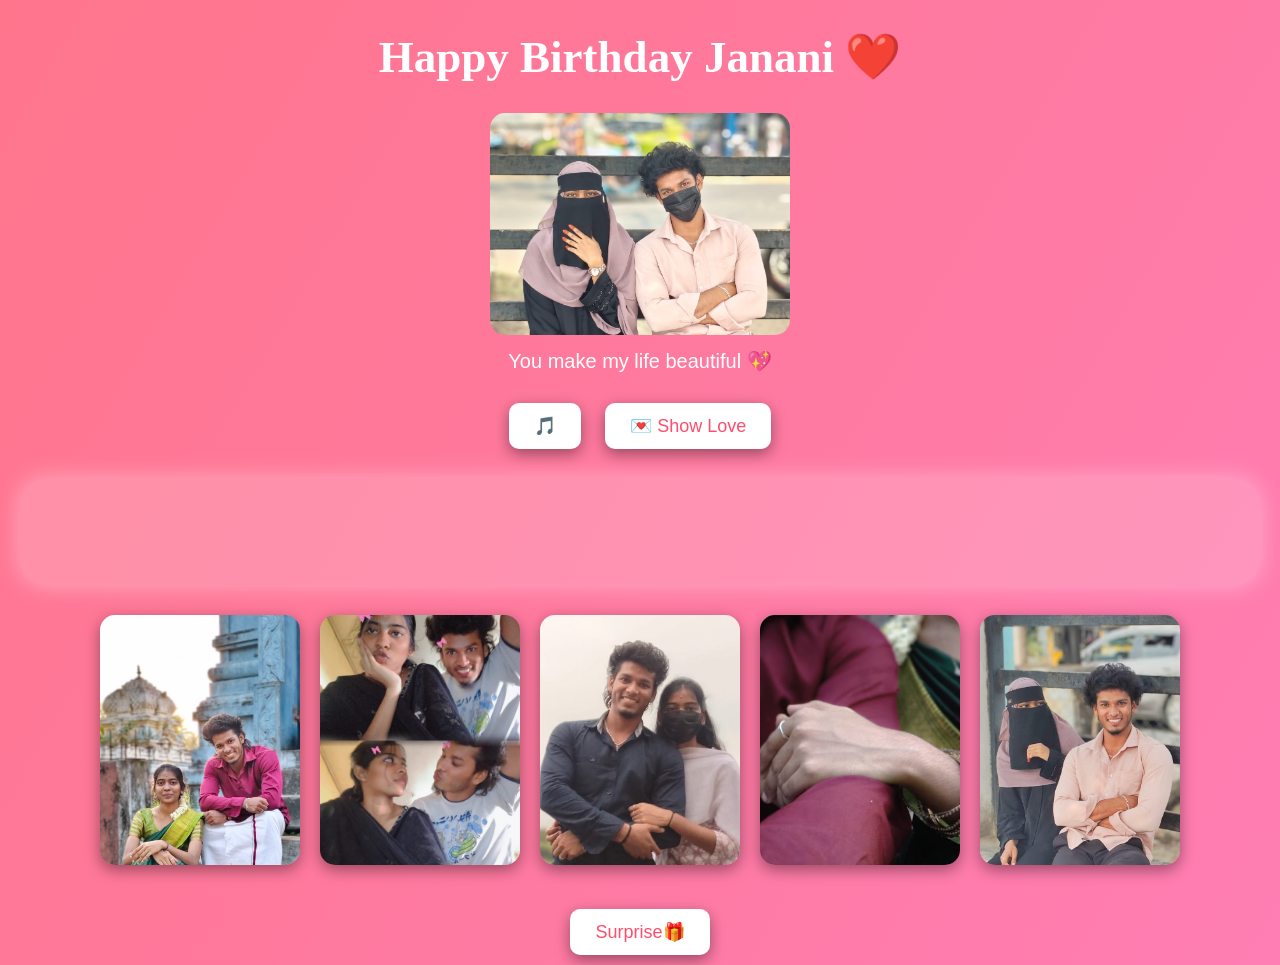
<file: index.html>
<!DOCTYPE html>
<html>
<head>
<title>Happy Birthday My Love ❤️</title>
<meta name="viewport" content="width=device-width, initial-scale=1.0">
<link rel="stylesheet" href="./index.css">
</head>
<body>
<h1>Happy Birthday Janani ❤️</h1>
<img src="./WhatsApp Image 2026-03-13 at 7.22.04 PM.jpeg" width="300" style="border-radius:15px">
<p>You make my life beautiful 💖</p>
<button onclick="playMusic()">🎵</button>
<button onclick="showLove()">💌 Show Love</button>
<p id="message"></p>
<div class="one-love-note">
  <p id="loveText"></p>
</div>
<div class="gallery">
<a href="memory7.html"><img src="./WhatsApp Image 2026-03-10 at 12.07.00 PM.jpeg"></a>
<a href="memory1.html"><img src="./WhatsApp Image 2026-03-13 at 7.31.29 PM.jpeg"></a>
<a href="memory3.html"><img src="./WhatsApp Image 2026-03-10 at 12.06.59 PM (3).jpeg"></a>
<a href="memory4.html"><img src="./WhatsApp Image 2026-03-10 at 12.06.59 PM.jpeg"></a>
<a href="memory8.html"><img src="./IMG-20260310-WA0010.jpg"></a>
</div>
<audio id="music" loop>
<source src="./Naan Aval Illai Ringtone (1) (1).mp3">
</audio>
<button onclick="openPassword()">Surprise🎁</button>
<div id="passwordBox">
  <div class="passwordCard">
    <h3>🔒 Enter Password</h3>
    <input type="password" id="password" placeholder="sundar">
    <button onclick="checkPassword()">Unlock ❤️</button>
    <p style="font-size:14px;opacity:0.7">Hint: Enter Your Father name ❤️</p>
  </div>
</div>
<script src="./index.js"></script>
</body>
</html>
</file>
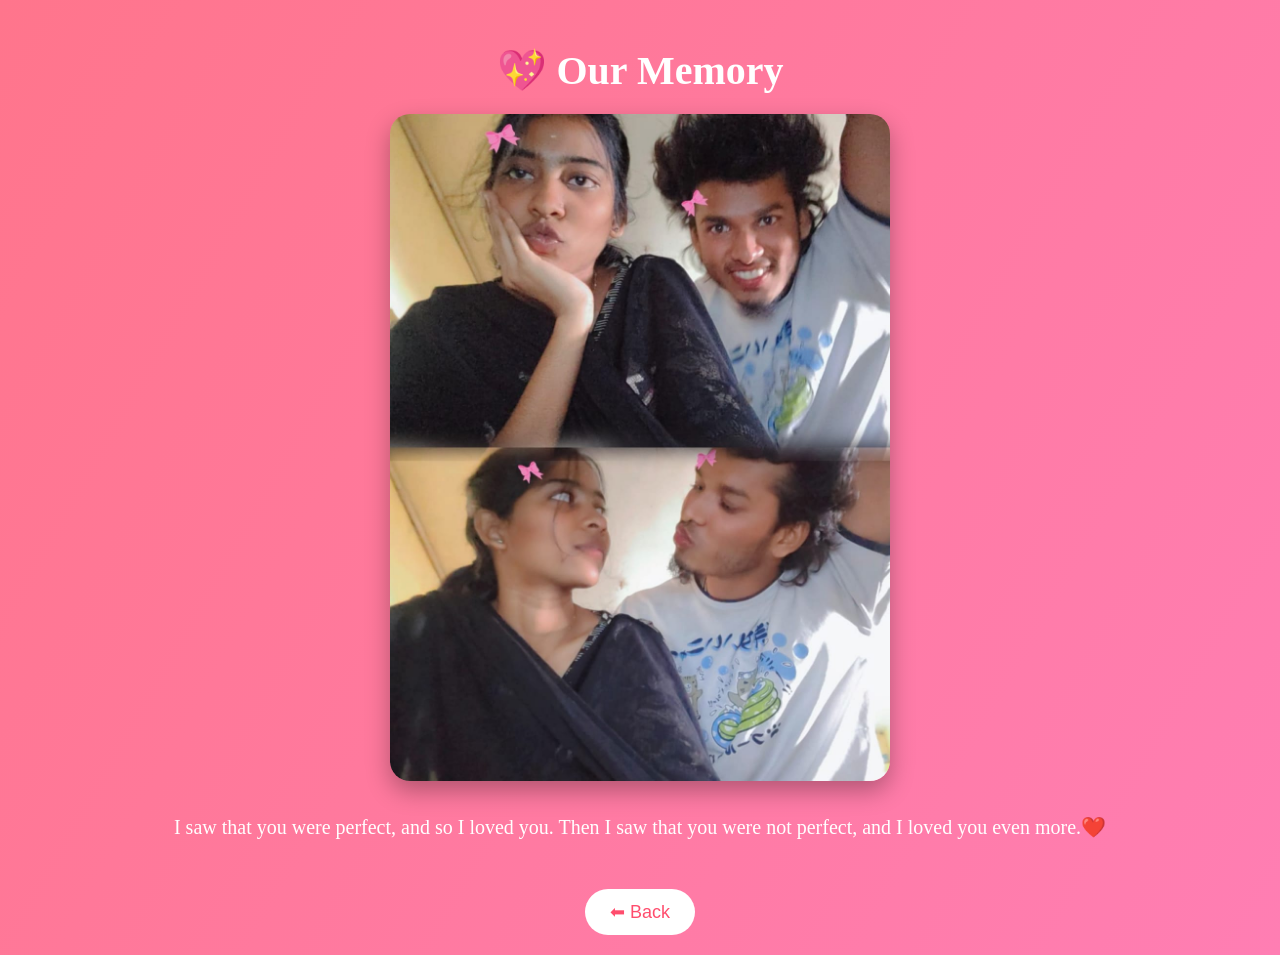
<file: memory1.html>
<!DOCTYPE html>
<html>
<head>
<title>Our First Memory ❤️</title>
<link rel="stylesheet" href="memory.css">
</head>
<body>
<h1>💖 Our Memory</h1>
<img src="./WhatsApp Image 2026-03-13 at 7.31.29 PM.jpeg">
<p>I saw that you were perfect, and so I loved you. Then I saw that you were not perfect, and I loved you even more.❤️</p>
<a href="index.html">
<button>⬅ Back</button>
</a>
<audio id="music" autoplay loop>
<source src="./Yappa-Chappa Ringtone.mp3" type="audio/mpeg">
</audio>
</body>
</html>
</file>
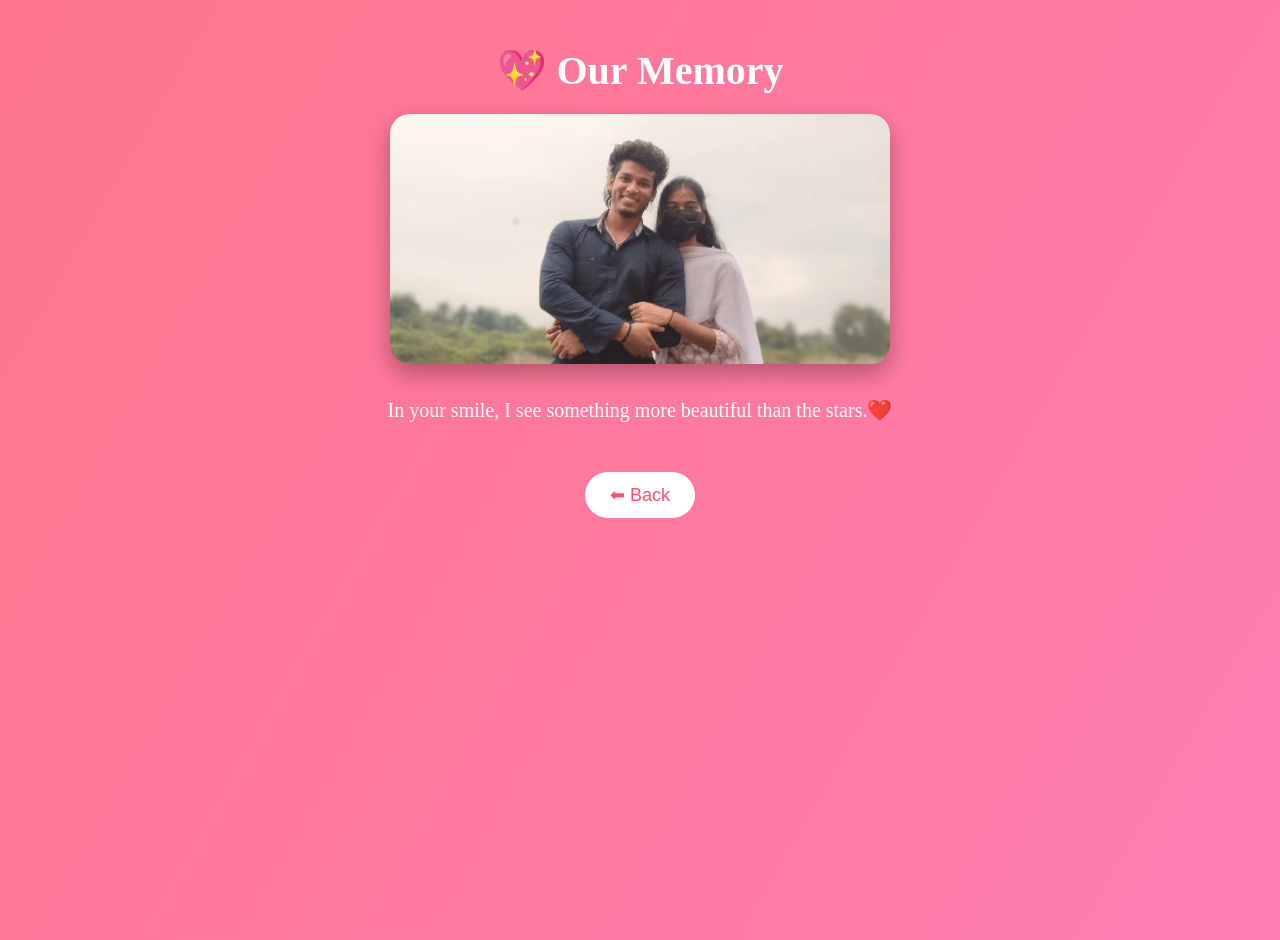
<file: memory3.html>
<!DOCTYPE html>
<html>
<head>

<title>Our First Memory ❤️</title>

<link rel="stylesheet" href="memory.css">
</head>

<body>

<h1>💖 Our Memory</h1>

<img src="./WhatsApp Image 2026-03-10 at 12.06.59 PM (3).jpeg">

<p>In your smile, I see something more beautiful than the stars.❤️</p>

<a href="index.html">
<button>⬅ Back</button>
</a>
<audio id="music" autoplay loop>
<source src="./Urugudhe-Maragudhe Ringtone.mp3">
</audio>
</body>
</html>
</file>
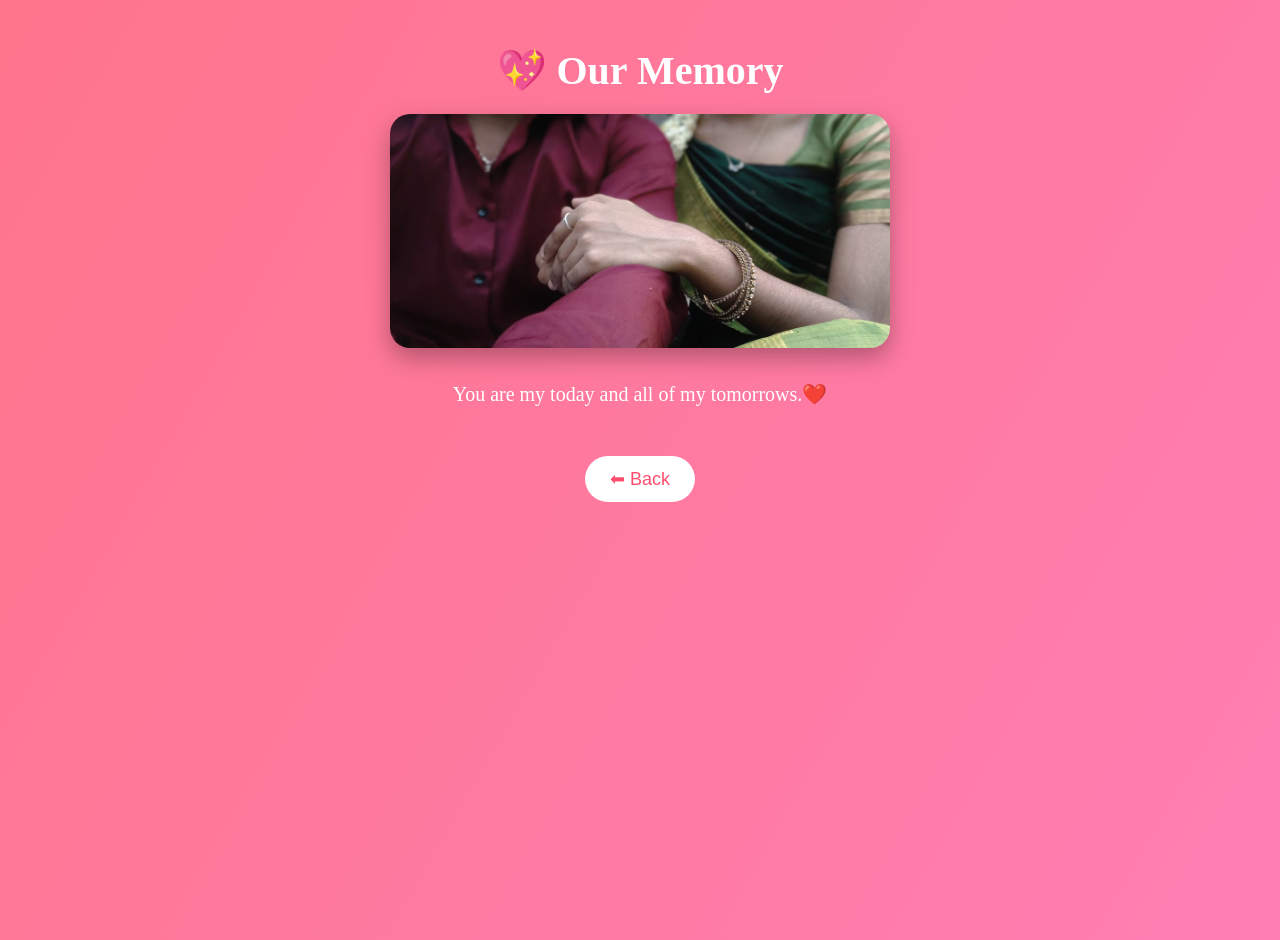
<file: memory4.html>
<!DOCTYPE html>
<html>
<head>

<title>Our First Memory ❤️</title>
<link rel="stylesheet" href="memory.css">
</head>

<body>

<h1>💖 Our Memory</h1>

<img src="./WhatsApp Image 2026-03-10 at 12.06.59 PM.jpeg">

<p>You are my today and all of my tomorrows.❤️</p>

<a href="index.html">
<button>⬅ Back</button>
</a>
<audio id="music" autoplay loop>
<source src="./Andhiyile Vaanam Ringtone.mp3" type="audio/mpeg">
</audio>
</body>
</html>
</file>
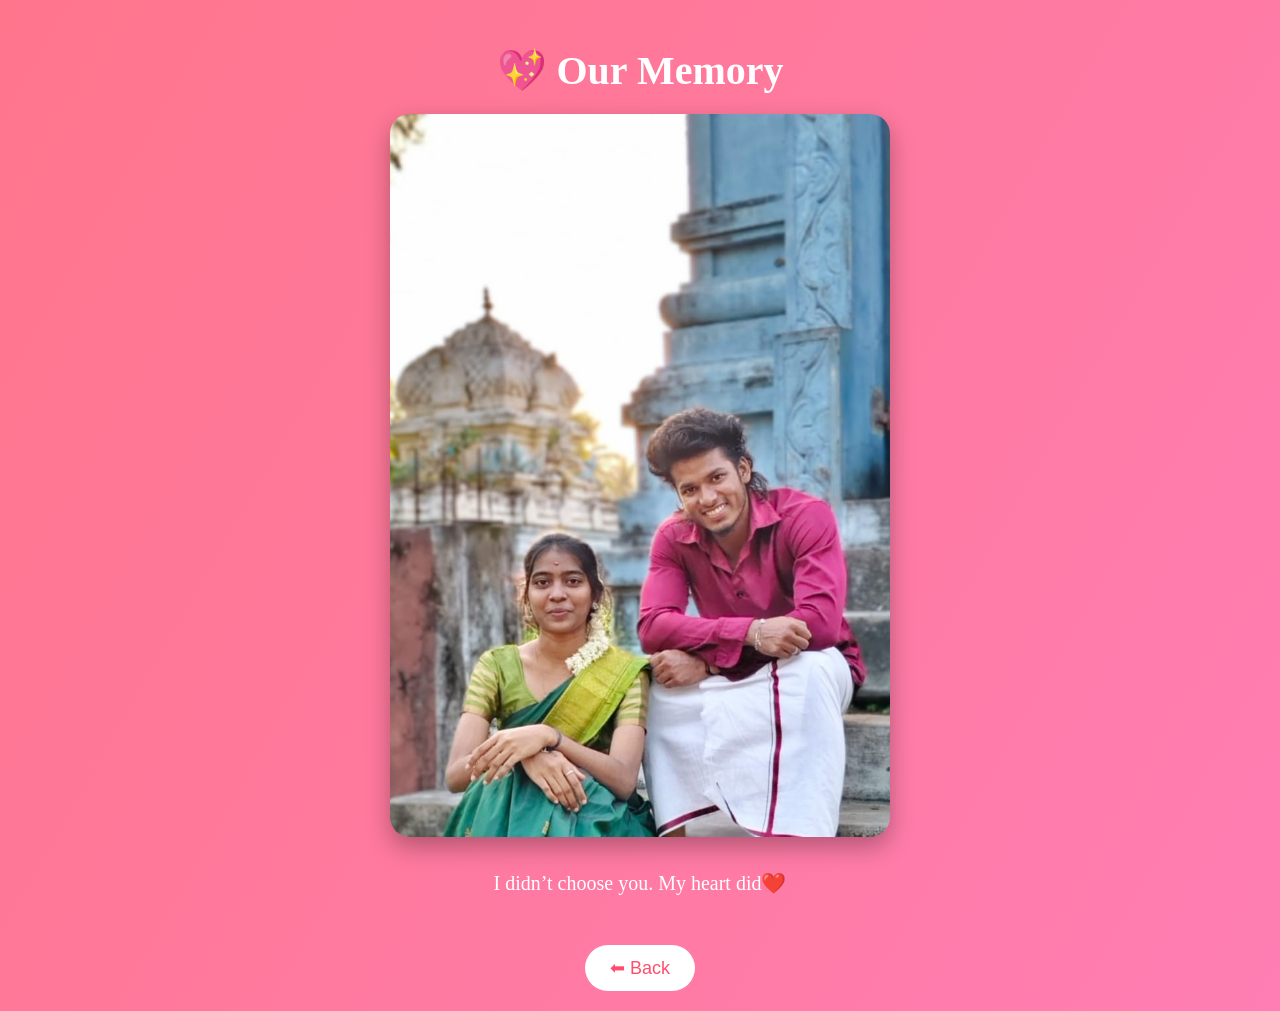
<file: memory7.html>
<!DOCTYPE html>
<html>
<head>

<title>Our First Memory ❤️</title>
<link rel="stylesheet" href="memory.css">
</head>

<body>

<h1>💖 Our Memory</h1>

<img src="./WhatsApp Image 2026-03-10 at 12.07.00 PM.jpeg">

<p>I didn’t choose you. My heart did❤️</p>

<a href="index.html">
<button>⬅ Back</button>
</a>
<audio id="music" autoplay loop>
<source src="./Ennai Thottu Ringtone.mp3" type="audio/mpeg">
</audio>
</body>
</html>
</file>
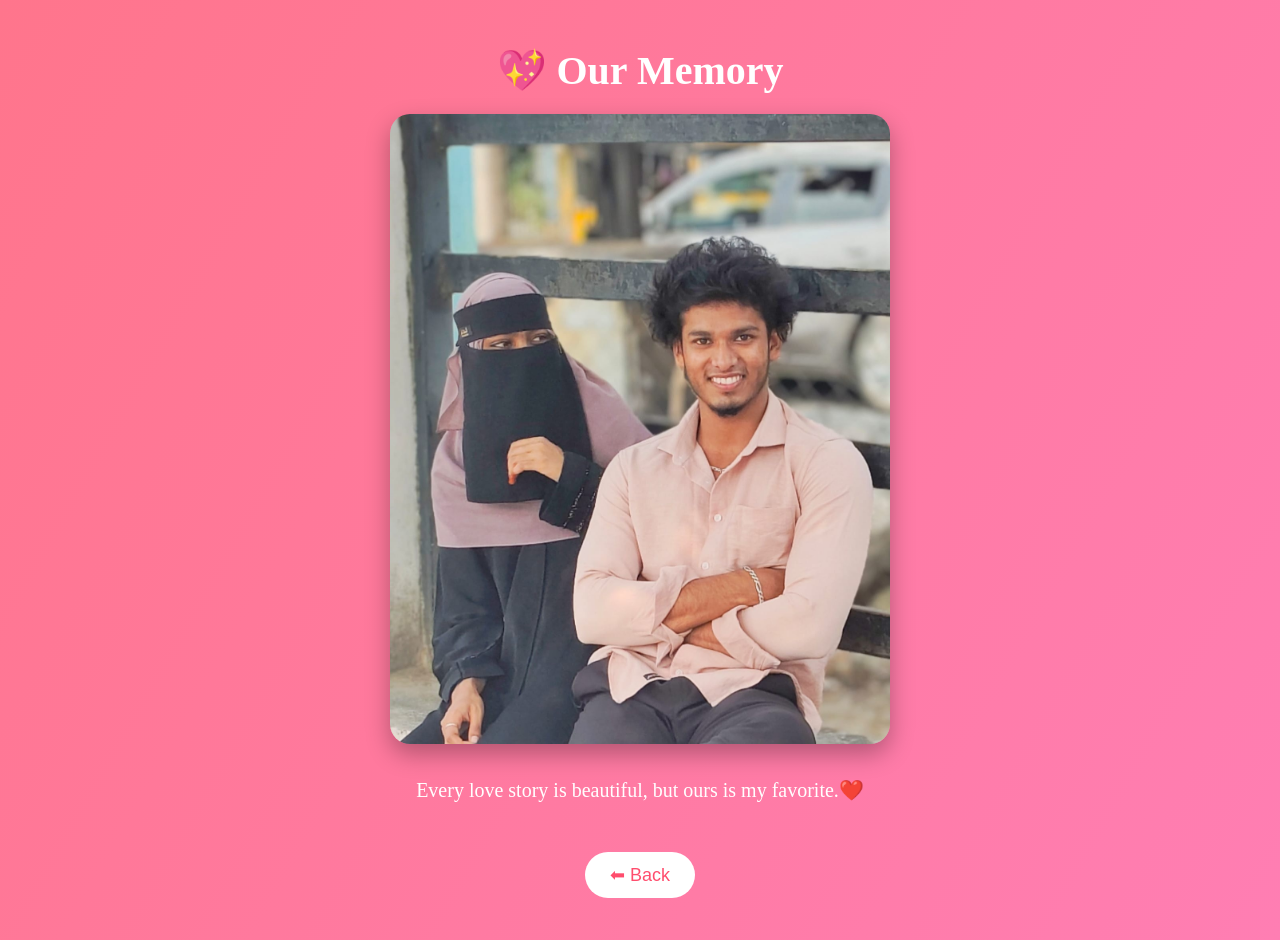
<file: memory8.html>
<!DOCTYPE html>
<html>
<head>

<title>Our First Memory ❤️</title>
<link rel="stylesheet" href="memory.css">
</head>

<body>

<h1>💖 Our Memory</h1>

<img src="./IMG-20260310-WA0010.jpg">

<p>Every love story is beautiful, but ours is my favorite.❤️</p>

<a href="index.html">
<button>⬅ Back</button>
</a>
<audio id="music" autoplay loop>
<source src="./AUD-20260313-WA0084 Ringtone.mp3" type="audio/mpeg">
</audio>
</body>
</html>
</file>
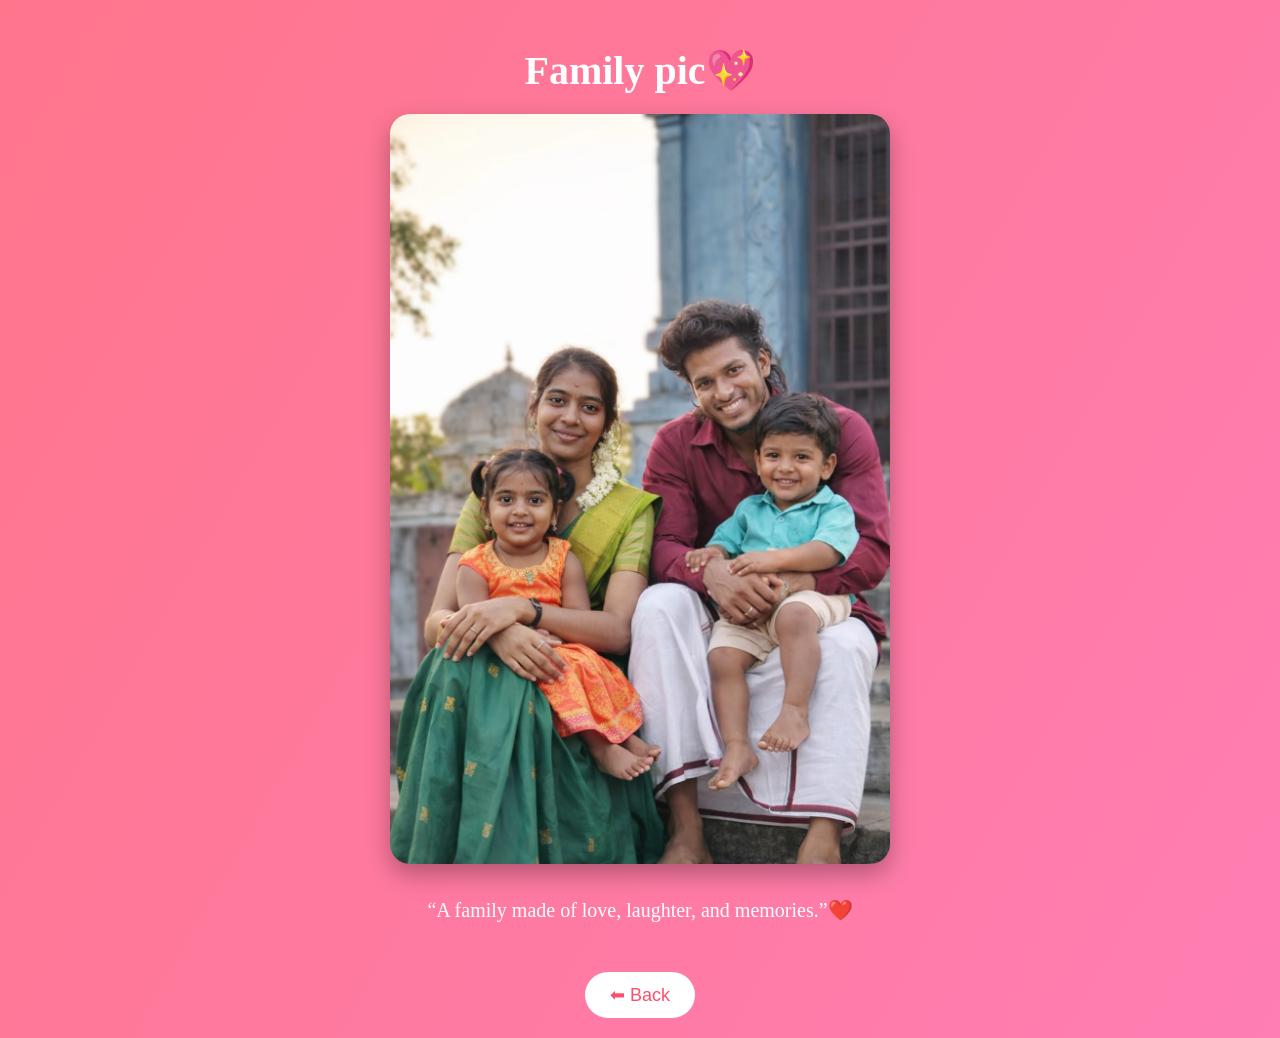
<file: open.html>
<!DOCTYPE html>
<html>
<head>

<title>Our First Memory ❤️</title>
<link rel="stylesheet" href="memory.css">
</head>
<body>

<h1> Family pic💖</h1>

<img src="./WhatsApp Image 2026-03-13 at 6.36.01 PM.jpeg">

<p>“A family made of love, laughter, and memories.”❤️</p>

<a href="index.html">
    <audio id="music" autoplay loop>
<source src="./Engal Veetil Ella Naalum Ringtone Ringtone.mp3" type="audio/mpeg">
</audio>
<button>⬅ Back</button>
</a>
</body>
</html>
</file>
<file: index.css>
body{
margin:0;
font-family:Arial;
text-align:center;
background:linear-gradient(120deg,#ff758c,#ff7eb3);
color:white;
overflow-x:hidden;
}

h1{
margin-top:30px;
font-size:45px;
font-family:Cambria, Georgia, serif;
}

p{
    font-size:20px;
    margin-top: 10px;
}

button{
padding:12px 25px;
font-size:18px;
background:white;
color:#ff4d6d;
border:none;
border-radius:10px;
cursor:pointer;
margin:10px;
transition:0.4s;
box-shadow:0 5px 15px rgba(0,0,0,0.4);
}

button:hover{
background:#e6e698;
transform:scale(1.1);
}

.gallery{
display:flex;
justify-content:center;
flex-wrap:wrap;
gap:20px;
margin:30px;
}

.gallery img{
width:200px;
height:250px;
object-fit:cover;
border-radius:15px;
cursor:pointer;
transition:0.4s;
box-shadow:0 5px 15px rgba(0,0,0,0.4);
}

.gallery img:hover{transform:scale(1.1);}

.heart{
position:fixed;
bottom:-50px;
font-size:25px;
animation:float 8s linear forwards;
}

@keyframes float{
to{transform:translateY(-100vh);opacity:0;}
}

.one-love-note{
margin:20px 20px;
padding:10px;
background:rgba(255,255,255,0.18);
border-radius:25px;
box-shadow:0 0 25px rgba(255,255,255,0.4);
}

.one-love-note p{
font-size:26px;
line-height:1.7;
font-family:Cambria, Georgia, serif;
min-height:50px;
}

.cursor{
display:inline-block;
width:2px;
height:26px;
background:white;
margin-left:5px;
animation:blink 1s infinite;
}

@keyframes blink{
0%,50%,100%{opacity:1;}
25%,75%{opacity:0;}
}

#passwordBox{
display:none;
position:fixed;
top:0;left:0;
width:100%;height:100%;
background:rgba(0,0,0,0.7);
justify-content:center;
align-items:center;
z-index:999;
}

.passwordCard{
background:white;
color:#ff4d6d;
padding:25px;
border-radius:20px;
width:280px;
}

.passwordCard input{
padding:12px;
width:90%;
border-radius:20px;
border:none;
margin-top:10px;
}
@media(max-width:768px){
h1{font-size:30px;}
.gallery{flex-direction:column;}
.gallery img{width:90%;height:auto;}
button{width:80%;}
}
</file>
<file: memory.css>
body{
margin:0;
padding:20px;
text-align:center;
font-family:cursive;
background:linear-gradient(120deg,#ff758c,#ff7eb3);
color:white;
min-height:100vh;
}

h1{
font-size:40px;
margin-bottom:20px;
}

img{
width:500px;
max-width:90%;
border-radius:20px;
box-shadow:0 10px 25px rgba(0,0,0,0.3);
}

p{
font-size:20px;
margin-top:20px;
padding:10px;
}

button{
padding:12px 25px;
font-size:18px;
border:none;
border-radius:25px;
background:white;
color:#ff4d6d;
cursor:pointer;
margin-top:20px;
}

/* 📱 Mobile Responsive */
@media screen and (max-width:600px){

h1{
font-size:28px;
}

img{
width:100%;
}

p{
font-size:16px;
}

button{
width:80%;
font-size:16px;
}

}
</file>
